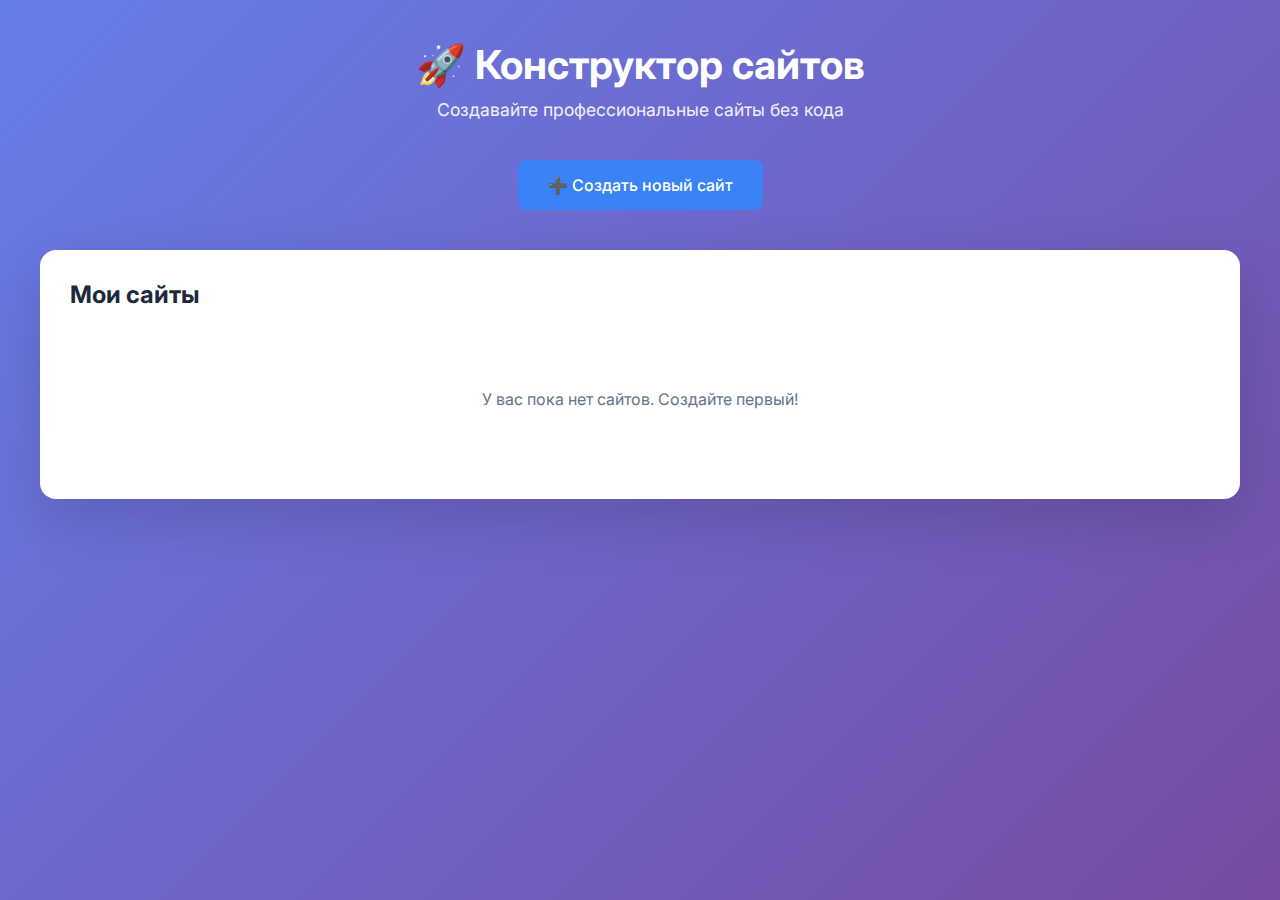
<file: index.html>
<!DOCTYPE html>
<html lang="ru">
<head>
    <meta charset="UTF-8">
    <meta name="viewport" content="width=device-width, initial-scale=1.0">
    <title>Конструктор сайтов</title>
    <link href="https://fonts.googleapis.com/css2?family=Inter:wght@400;500;600;700&display=swap" rel="stylesheet">
    <link rel="stylesheet" href="css/style.css">
</head>
<body>
    <div class="dashboard">
        <header class="dashboard-header">
            <h1>🚀 Конструктор сайтов</h1>
            <p>Создавайте профессиональные сайты без кода</p>
        </header>

        <main class="dashboard-main">
            <div class="actions">
                <a href="builder.html" class="btn btn-primary btn-large">
                    ➕ Создать новый сайт
                </a>
            </div>

            <section class="sites-list">
                <h2>Мои сайты</h2>
                <div class="sites-grid" id="sitesGrid">
                    <!-- Сайты загружаются из localStorage -->
                </div>
                <div class="empty-state" id="emptyState">
                    <p>У вас пока нет сайтов. Создайте первый!</p>
                </div>
            </section>
        </main>
    </div>

    <script src="js/storage.js"></script>
    <script>
        function loadSites() {
            const sites = SiteStorage.getAll();
            const grid = document.getElementById('sitesGrid');
            const empty = document.getElementById('emptyState');

            if (sites.length === 0) {
                grid.style.display = 'none';
                empty.style.display = 'block';
                return;
            }

            grid.style.display = 'grid';
            empty.style.display = 'none';

            grid.innerHTML = sites.map(site => `
                <div class="site-card" data-id="${site.id}">
                    <div class="site-preview">
                        <div class="preview-placeholder">🌐</div>
                    </div>
                    <div class="site-info">
                        <h3>${site.name}</h3>
                        <span class="site-date">${site.created ? site.created.slice(0, 10) : ''}</span>
                    </div>
                    <div class="site-actions">
                        <a href="builder.html?id=${site.id}" class="btn btn-small">✏️ Редактировать</a>
                        <button class="btn btn-small" onclick="previewSite('${site.id}')">👁️ Просмотр</button>
                        <button class="btn btn-small btn-success" onclick="exportSite('${site.id}')">📦 Скачать</button>
                        <button class="btn btn-small btn-danger" onclick="deleteSite('${site.id}')">🗑️ Удалить</button>
                    </div>
                </div>
            `).join('');
        }

        function deleteSite(id) {
            if (!confirm('Удалить этот сайт?')) return;
            SiteStorage.delete(id);
            loadSites();
        }

        function previewSite(id) {
            const site = SiteStorage.get(id);
            if (!site) return;

            const html = generateFullHTML(site);
            const blob = new Blob([html], { type: 'text/html' });
            const url = URL.createObjectURL(blob);
            window.open(url, '_blank');
        }

        function exportSite(id) {
            const site = SiteStorage.get(id);
            if (!site) return;

            // Генерируем файлы
            const htmlContent = generateFullHTML(site);
            const cssContent = generateCSS(site);
            const jsContent = generateJS();

            // Скачиваем как отдельные файлы
            downloadFile('index.html', htmlContent);
            setTimeout(() => downloadFile('style.css', cssContent), 100);
            setTimeout(() => downloadFile('script.js', jsContent), 200);

            alert('Файлы скачаны! Загрузите их на хостинг.');
        }

        function downloadFile(filename, content) {
            const blob = new Blob([content], { type: 'text/plain' });
            const url = URL.createObjectURL(blob);
            const a = document.createElement('a');
            a.href = url;
            a.download = filename;
            a.click();
            URL.revokeObjectURL(url);
        }

        function generateFullHTML(site) {
            const content = site.pages?.[0]?.content || '';
            return `<!DOCTYPE html>
<html lang="ru">
<head>
    <meta charset="UTF-8">
    <meta name="viewport" content="width=device-width, initial-scale=1.0">
    <title>${site.name || 'Мой сайт'}</title>
    <meta name="description" content="${site.settings?.description || ''}">
    <link rel="stylesheet" href="style.css">
    <link href="https://fonts.googleapis.com/css2?family=Inter:wght@400;500;600;700&display=swap" rel="stylesheet">
</head>
<body>
${content}
<script src="script.js"><\/script>
</body>
</html>`;
        }

        function generateCSS(site) {
            const primary = site.settings?.primaryColor || '#3b82f6';
            return `/* Сгенерировано конструктором сайтов */
* { margin: 0; padding: 0; box-sizing: border-box; }
body { font-family: 'Inter', -apple-system, sans-serif; line-height: 1.6; color: #333; }
.container { max-width: 1200px; margin: 0 auto; padding: 0 20px; }
.section { padding: 60px 0; }
.section-header { background: linear-gradient(135deg, ${primary} 0%, #1e40af 100%); color: white; padding: 100px 0; text-align: center; }
.section-features { background: #f8fafc; }
h1 { font-size: 3rem; font-weight: 700; margin-bottom: 1rem; }
h2 { font-size: 2rem; font-weight: 600; margin-bottom: 1rem; }
h3 { font-size: 1.5rem; font-weight: 600; margin-bottom: 0.5rem; }
p { margin-bottom: 1rem; }
.btn { display: inline-block; padding: 12px 24px; border-radius: 8px; text-decoration: none; font-weight: 500; transition: all 0.3s; cursor: pointer; border: none; }
.btn-primary { background: ${primary}; color: white; }
.btn-primary:hover { opacity: 0.9; transform: translateY(-2px); }
.navbar { display: flex; justify-content: space-between; align-items: center; padding: 20px 40px; background: white; box-shadow: 0 2px 10px rgba(0,0,0,0.1); position: sticky; top: 0; z-index: 100; }
.nav-links { display: flex; gap: 30px; list-style: none; }
.nav-links a { text-decoration: none; color: #333; font-weight: 500; }
.grid { display: grid; gap: 30px; }
.grid-3 { grid-template-columns: repeat(3, 1fr); }
.card { background: white; border-radius: 12px; padding: 30px; box-shadow: 0 4px 20px rgba(0,0,0,0.08); }
.footer { background: #1e293b; color: white; padding: 40px 0; text-align: center; }
input, textarea { width: 100%; padding: 12px; border: 1px solid #e2e8f0; border-radius: 8px; font-size: 1rem; margin-bottom: 15px; }
@media (max-width: 768px) { .grid-3 { grid-template-columns: 1fr; } h1 { font-size: 2rem; } .navbar { padding: 15px 20px; } }`;
        }

        function generateJS() {
            return `// Сгенерировано конструктором сайтов
document.addEventListener('DOMContentLoaded', function() {
    document.querySelectorAll('a[href^="#"]').forEach(anchor => {
        anchor.addEventListener('click', function(e) {
            e.preventDefault();
            const target = document.querySelector(this.getAttribute('href'));
            if (target) target.scrollIntoView({ behavior: 'smooth' });
        });
    });
});`;
        }

        loadSites();
    </script>
</body>
</html>
</file>
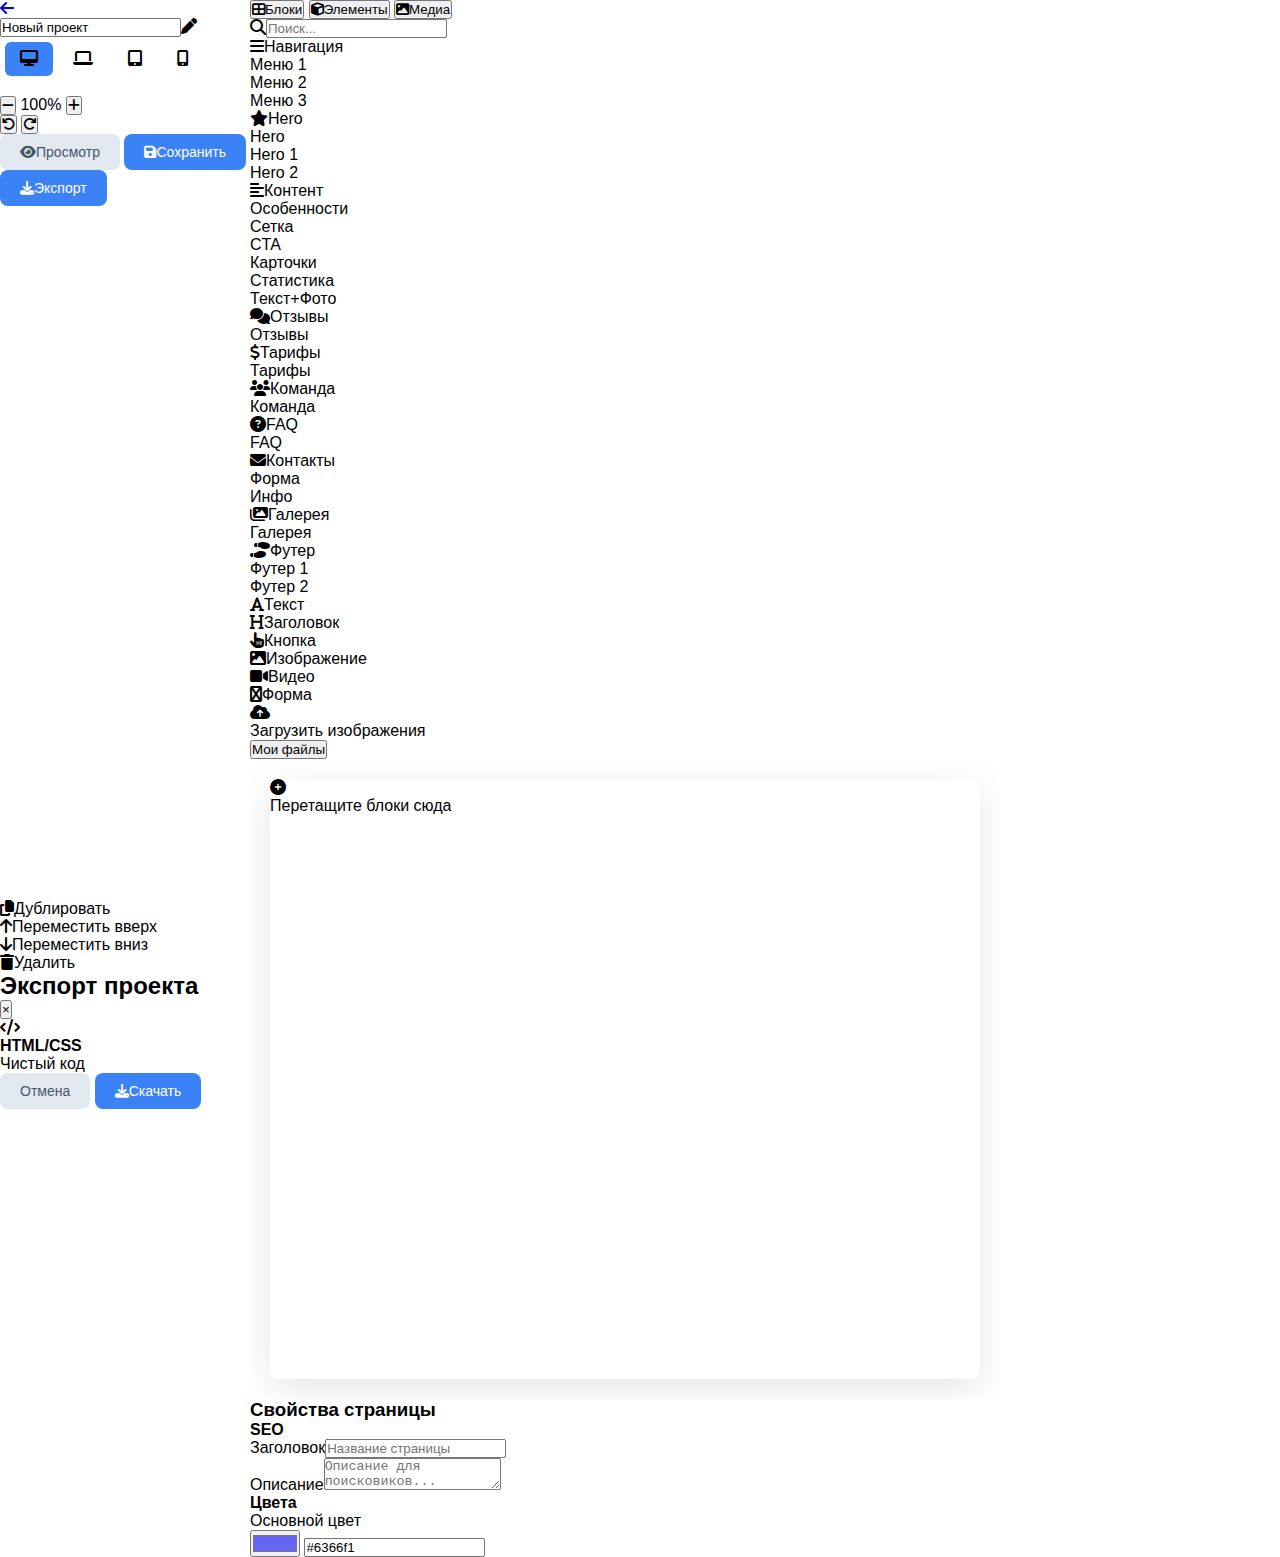
<file: builder.html>
<!DOCTYPE html>
<html lang="ru">
<head>
    <meta charset="UTF-8">
    <meta name="viewport" content="width=device-width, initial-scale=1.0">
    <title>SiteForge - Builder</title>
    <link rel="stylesheet" href="css/builder.css">
    <link rel="stylesheet" href="https://cdnjs.cloudflare.com/ajax/libs/font-awesome/6.4.0/css/all.min.css">
</head>
<body>
    <div class="builder-container">
        <div class="top-toolbar">
            <div class="toolbar-left">
                <a href="index.html" class="back-btn"><i class="fas fa-arrow-left"></i></a>
                <div class="project-name"><input type="text" id="projectName" value="Новый проект"><i class="fas fa-pen edit-icon"></i></div>
            </div>
            <div class="toolbar-center">
                <div class="device-switcher">
                    <button class="device-btn active" data-device="" title="Desktop"><i class="fas fa-desktop"></i></button>
                    <button class="device-btn" data-device="laptop" title="Laptop"><i class="fas fa-laptop"></i></button>
                    <button class="device-btn" data-device="tablet" title="Tablet"><i class="fas fa-tablet-alt"></i></button>
                    <button class="device-btn" data-device="mobile" title="Mobile"><i class="fas fa-mobile-alt"></i></button>
                </div>
                <div class="zoom-controls">
                    <button class="zoom-btn" id="zoomOut"><i class="fas fa-minus"></i></button>
                    <span class="zoom-level" id="zoomLevel">100%</span>
                    <button class="zoom-btn" id="zoomIn"><i class="fas fa-plus"></i></button>
                </div>
            </div>
            <div class="toolbar-right">
                <button class="toolbar-btn" onclick="undo()" title="Отменить"><i class="fas fa-undo"></i></button>
                <button class="toolbar-btn" onclick="redo()" title="Повторить"><i class="fas fa-redo"></i></button>
                <div class="toolbar-divider"></div>
                <button class="btn btn-secondary btn-sm" onclick="previewProject()"><i class="fas fa-eye"></i>Просмотр</button>
                <button class="btn btn-primary btn-sm" onclick="saveProject()"><i class="fas fa-save"></i>Сохранить</button>
                <button class="btn btn-primary btn-sm" onclick="showExportModal()"><i class="fas fa-download"></i>Экспорт</button>
            </div>
        </div>

        <div class="editor-main">
            <aside class="left-panel">
                <div class="panel-tabs">
                    <button class="panel-tab active" data-panel="blocks"><i class="fas fa-th-large"></i>Блоки</button>
                    <button class="panel-tab" data-panel="elements"><i class="fas fa-cube"></i>Элементы</button>
                    <button class="panel-tab" data-panel="media"><i class="fas fa-image"></i>Медиа</button>
                </div>

                <div id="blocks-panel" class="panel-content active">
                    <div class="panel-search"><i class="fas fa-search"></i><input type="text" id="blocksSearch" placeholder="Поиск..."></div>
                    <div class="blocks-categories">
                        <div class="category">
                            <div class="category-header"><i class="fas fa-bars"></i>Навигация</div>
                            <div class="blocks-grid">
                                <div class="block-item" data-type="navbar-1" draggable="true"><div class="block-preview navbar-preview"></div><span>Меню 1</span></div>
                                <div class="block-item" data-type="navbar-2" draggable="true"><div class="block-preview"></div><span>Меню 2</span></div>
                                <div class="block-item" data-type="navbar-3" draggable="true"><div class="block-preview"></div><span>Меню 3</span></div>
                            </div>
                        </div>
                        <div class="category">
                            <div class="category-header"><i class="fas fa-star"></i>Hero</div>
                            <div class="blocks-grid">
                                <div class="block-item" data-type="hero" draggable="true"><div class="block-preview hero-preview"></div><span>Hero</span></div>
                                <div class="block-item" data-type="hero-1" draggable="true"><div class="block-preview"></div><span>Hero 1</span></div>
                                <div class="block-item" data-type="hero-2" draggable="true"><div class="block-preview"></div><span>Hero 2</span></div>
                            </div>
                        </div>
                        <div class="category">
                            <div class="category-header"><i class="fas fa-align-left"></i>Контент</div>
                            <div class="blocks-grid">
                                <div class="block-item" data-type="features" draggable="true"><div class="block-preview"></div><span>Особенности</span></div>
                                <div class="block-item" data-type="features-grid" draggable="true"><div class="block-preview"></div><span>Сетка</span></div>
                                <div class="block-item" data-type="cta" draggable="true"><div class="block-preview"></div><span>CTA</span></div>
                                <div class="block-item" data-type="cards" draggable="true"><div class="block-preview"></div><span>Карточки</span></div>
                                <div class="block-item" data-type="stats" draggable="true"><div class="block-preview"></div><span>Статистика</span></div>
                                <div class="block-item" data-type="text-image" draggable="true"><div class="block-preview"></div><span>Текст+Фото</span></div>
                            </div>
                        </div>
                        <div class="category">
                            <div class="category-header"><i class="fas fa-comments"></i>Отзывы</div>
                            <div class="blocks-grid">
                                <div class="block-item" data-type="testimonials" draggable="true"><div class="block-preview"></div><span>Отзывы</span></div>
                            </div>
                        </div>
                        <div class="category">
                            <div class="category-header"><i class="fas fa-dollar-sign"></i>Тарифы</div>
                            <div class="blocks-grid">
                                <div class="block-item" data-type="pricing-1" draggable="true"><div class="block-preview"></div><span>Тарифы</span></div>
                            </div>
                        </div>
                        <div class="category">
                            <div class="category-header"><i class="fas fa-users"></i>Команда</div>
                            <div class="blocks-grid">
                                <div class="block-item" data-type="team" draggable="true"><div class="block-preview"></div><span>Команда</span></div>
                            </div>
                        </div>
                        <div class="category">
                            <div class="category-header"><i class="fas fa-question-circle"></i>FAQ</div>
                            <div class="blocks-grid">
                                <div class="block-item" data-type="faq" draggable="true"><div class="block-preview"></div><span>FAQ</span></div>
                            </div>
                        </div>
                        <div class="category">
                            <div class="category-header"><i class="fas fa-envelope"></i>Контакты</div>
                            <div class="blocks-grid">
                                <div class="block-item" data-type="contact-form" draggable="true"><div class="block-preview"></div><span>Форма</span></div>
                                <div class="block-item" data-type="contact-info" draggable="true"><div class="block-preview"></div><span>Инфо</span></div>
                            </div>
                        </div>
                        <div class="category">
                            <div class="category-header"><i class="fas fa-images"></i>Галерея</div>
                            <div class="blocks-grid">
                                <div class="block-item" data-type="gallery-grid" draggable="true"><div class="block-preview"></div><span>Галерея</span></div>
                            </div>
                        </div>
                        <div class="category">
                            <div class="category-header"><i class="fas fa-shoe-prints"></i>Футер</div>
                            <div class="blocks-grid">
                                <div class="block-item" data-type="footer-1" draggable="true"><div class="block-preview footer-1-preview"></div><span>Футер 1</span></div>
                                <div class="block-item" data-type="footer-2" draggable="true"><div class="block-preview"></div><span>Футер 2</span></div>
                            </div>
                        </div>
                    </div>
                </div>

                <div id="elements-panel" class="panel-content">
                    <div class="elements-list">
                        <div class="element-item" draggable="true" data-type="text"><i class="fas fa-font"></i><span>Текст</span></div>
                        <div class="element-item" draggable="true" data-type="heading"><i class="fas fa-heading"></i><span>Заголовок</span></div>
                        <div class="element-item" draggable="true" data-type="button"><i class="fas fa-hand-pointer"></i><span>Кнопка</span></div>
                        <div class="element-item" draggable="true" data-type="image"><i class="fas fa-image"></i><span>Изображение</span></div>
                        <div class="element-item" draggable="true" data-type="video"><i class="fas fa-video"></i><span>Видео</span></div>
                        <div class="element-item" draggable="true" data-type="form"><i class="fas fa-wpforms"></i><span>Форма</span></div>
                    </div>
                </div>

                <div id="media-panel" class="panel-content">
                    <div class="media-upload-area" onclick="document.getElementById('mediaUpload').click()">
                        <i class="fas fa-cloud-upload-alt"></i>
                        <p>Загрузить изображения</p>
                        <input type="file" id="mediaUpload" accept="image/*" multiple style="display:none" onchange="handleMediaUpload(event)">
                    </div>
                    <div class="media-tabs">
                        <button class="media-tab active">Мои файлы</button>
                    </div>
                    <div id="mediaGrid" class="media-grid"></div>
                </div>
            </aside>

            <div class="canvas-area">
                <div class="canvas-scroll">
                    <div class="canvas-wrapper">
                        <div id="canvas" class="canvas">
                            <div class="canvas-drop-zone">
                                <div class="drop-zone-content">
                                    <i class="fas fa-plus-circle"></i>
                                    <p>Перетащите блоки сюда</p>
                                </div>
                            </div>
                        </div>
                    </div>
                </div>
            </div>

            <aside class="right-panel">
                <div class="panel-header"><h3>Свойства страницы</h3></div>
                <div class="properties-content">
                    <div class="property-group">
                        <h4>SEO</h4>
                        <div class="property-item"><label>Заголовок</label><input type="text" class="prop-input" placeholder="Название страницы"></div>
                        <div class="property-item"><label>Описание</label><textarea class="prop-textarea" placeholder="Описание для поисковиков..."></textarea></div>
                    </div>
                    <div class="property-group">
                        <h4>Цвета</h4>
                        <div class="property-item"><label>Основной цвет</label>
                            <div class="color-picker-wrapper">
                                <input type="color" class="color-picker" value="#6366f1">
                                <input type="text" class="color-input" value="#6366f1">
                            </div>
                        </div>
                    </div>
                </div>
            </aside>
        </div>
    </div>

    <div id="contextMenu" class="context-menu">
        <div class="context-item" onclick="duplicateBlock(selectedBlock)"><i class="fas fa-copy"></i>Дублировать</div>
        <div class="context-item" onclick="moveBlockUp(selectedBlock)"><i class="fas fa-arrow-up"></i>Переместить вверх</div>
        <div class="context-item" onclick="moveBlockDown(selectedBlock)"><i class="fas fa-arrow-down"></i>Переместить вниз</div>
        <div class="context-divider"></div>
        <div class="context-item danger" onclick="deleteBlock(selectedBlock)"><i class="fas fa-trash"></i>Удалить</div>
    </div>

    <div id="exportModal" class="modal">
        <div class="modal-content modal-lg">
            <div class="modal-header"><h2>Экспорт проекта</h2><button class="modal-close" onclick="closeModal('exportModal')">×</button></div>
            <div class="modal-body">
                <div class="export-options">
                    <div class="export-option active">
                        <i class="fas fa-code"></i>
                        <h4>HTML/CSS</h4>
                        <p>Чистый код</p>
                    </div>
                </div>
            </div>
            <div class="modal-footer">
                <button class="btn btn-secondary" onclick="closeModal('exportModal')">Отмена</button>
                <button class="btn btn-primary" onclick="exportProject()"><i class="fas fa-download"></i>Скачать</button>
            </div>
        </div>
    </div>

    <script src="js/storage.js"></script>
    <script src="js/blocks.js"></script>
    <script src="js/builder.js"></script>
</body>
</html>
</file>
<file: css/style.css>
/* Главная страница - Dashboard */
* { margin: 0; padding: 0; box-sizing: border-box; }
body { font-family: 'Inter', -apple-system, sans-serif; background: linear-gradient(135deg, #667eea 0%, #764ba2 100%); min-height: 100vh; }
.dashboard { max-width: 1400px; margin: 0 auto; padding: 40px; }
.dashboard-header { text-align: center; color: white; margin-bottom: 40px; }
.dashboard-header h1 { font-size: 2.5rem; margin-bottom: 10px; }
.dashboard-header p { opacity: 0.9; font-size: 1.1rem; }
.actions { text-align: center; margin-bottom: 40px; }
.btn { display: inline-block; padding: 10px 20px; border-radius: 8px; text-decoration: none; font-weight: 500; cursor: pointer; border: none; font-size: 14px; transition: all 0.2s; }
.btn-primary { background: #3b82f6; color: white; }
.btn-primary:hover { background: #2563eb; }
.btn-success { background: #10b981; color: white; }
.btn-danger { background: #ef4444; color: white; }
.btn-small { padding: 6px 12px; font-size: 12px; }
.btn-large { padding: 15px 30px; font-size: 16px; }
.sites-list { background: white; border-radius: 16px; padding: 30px; box-shadow: 0 20px 60px rgba(0, 0, 0, 0.15); }
.sites-list h2 { margin-bottom: 20px; color: #1e293b; }
.sites-grid { display: grid; grid-template-columns: repeat(auto-fill, minmax(300px, 1fr)); gap: 20px; }
.site-card { border: 1px solid #e2e8f0; border-radius: 12px; overflow: hidden; transition: all 0.3s; }
.site-card:hover { box-shadow: 0 10px 30px rgba(0, 0, 0, 0.1); transform: translateY(-2px); }
.site-preview { height: 150px; background: linear-gradient(135deg, #f1f5f9 0%, #e2e8f0 100%); display: flex; align-items: center; justify-content: center; }
.preview-placeholder { font-size: 3rem; opacity: 0.5; }
.site-info { padding: 15px; border-bottom: 1px solid #e2e8f0; }
.site-info h3 { color: #1e293b; margin-bottom: 5px; }
.site-date { font-size: 12px; color: #64748b; }
.site-actions { padding: 15px; display: flex; flex-wrap: wrap; gap: 8px; }
.empty-state { text-align: center; padding: 60px; color: #64748b; }
</file>
<file: css/builder.css>
/* Редактор сайта */
* { margin: 0; padding: 0; box-sizing: border-box; }
body { font-family: 'Inter', -apple-system, sans-serif; overflow: hidden; }
.builder-container { display: grid; grid-template-columns: 250px 1fr 280px; height: 100vh; }
.toolbar { background: #1e293b; color: white; overflow-y: auto; }
.toolbar-header { padding: 20px; border-bottom: 1px solid #334155; }
.back-link { color: #94a3b8; text-decoration: none; font-size: 14px; display: block; margin-bottom: 10px; }
.back-link:hover { color: white; }
.toolbar-header h2 { font-size: 18px; }
.components-list { padding: 15px; }
.component-group { margin-bottom: 20px; }
.component-group h3 { font-size: 12px; text-transform: uppercase; color: #64748b; margin-bottom: 10px; letter-spacing: 0.5px; }
.component { background: #334155; padding: 12px 15px; border-radius: 8px; margin-bottom: 8px; cursor: grab; transition: all 0.2s; font-size: 14px; }
.component:hover { background: #475569; transform: translateX(5px); }
.component:active { cursor: grabbing; }
.editor-area { background: #f1f5f9; display: flex; flex-direction: column; }
.editor-toolbar { background: white; padding: 15px 20px; display: flex; justify-content: space-between; align-items: center; border-bottom: 1px solid #e2e8f0; box-shadow: 0 2px 10px rgba(0, 0, 0, 0.05); }
.site-name-input input { border: none; font-size: 18px; font-weight: 600; padding: 8px; border-radius: 6px; background: #f1f5f9; width: 250px; }
.site-name-input input:focus { outline: none; background: #e2e8f0; }
.editor-actions { display: flex; gap: 10px; }
.btn { display: inline-block; padding: 10px 20px; border-radius: 8px; text-decoration: none; font-weight: 500; cursor: pointer; border: none; font-size: 14px; transition: all 0.2s; }
.btn-primary { background: #3b82f6; color: white; }
.btn-primary:hover { background: #2563eb; }
.btn-secondary { background: #e2e8f0; color: #475569; }
.btn-secondary:hover { background: #cbd5e1; }
.btn-success { background: #10b981; color: white; }
.btn-success:hover { background: #059669; }
.canvas-wrapper { flex: 1; padding: 20px; overflow: auto; display: flex; flex-direction: column; align-items: center; }
.device-switcher { margin-bottom: 15px; display: flex; gap: 5px; background: white; padding: 5px; border-radius: 8px; }
.device-btn { padding: 8px 15px; border: none; background: transparent; border-radius: 6px; cursor: pointer; font-size: 16px; }
.device-btn.active { background: #3b82f6; }
.canvas { background: white; width: 100%; max-width: 1200px; min-height: 600px; border-radius: 8px; box-shadow: 0 10px 40px rgba(0, 0, 0, 0.1); overflow: hidden; transition: max-width 0.3s; }
.canvas.tablet { max-width: 768px; }
.canvas.mobile { max-width: 375px; }
.drop-zone { min-height: 200px; border: 2px dashed #cbd5e1; border-radius: 8px; margin: 20px; display: flex; align-items: center; justify-content: center; color: #94a3b8; transition: all 0.3s; }
.drop-zone.drag-over { border-color: #3b82f6; background: #eff6ff; color: #3b82f6; }
.properties-panel { background: white; border-left: 1px solid #e2e8f0; overflow-y: auto; padding: 20px; }
.properties-panel h2 { font-size: 16px; margin-bottom: 20px; color: #1e293b; }
.hint { color: #94a3b8; font-size: 14px; text-align: center; padding: 20px; }
.settings-section { border-top: 1px solid #e2e8f0; padding-top: 20px; }
.settings-section h3 { font-size: 14px; margin-bottom: 15px; color: #475569; }
.settings-section label { display: block; font-size: 12px; color: #64748b; margin-bottom: 5px; margin-top: 15px; }
.settings-section input[type="color"] { width: 100%; height: 40px; border: none; border-radius: 8px; cursor: pointer; }
.settings-section textarea { width: 100%; border: 1px solid #e2e8f0; border-radius: 8px; padding: 10px; font-size: 14px; resize: vertical; }
.canvas-element { position: relative; cursor: pointer; transition: outline 0.2s; }
.canvas-element:hover { outline: 2px solid #3b82f6; }
.canvas-element.selected { outline: 2px solid #3b82f6; }
.element-controls { position: absolute; top: -30px; right: 0; display: none; gap: 5px; }
.canvas-element:hover .element-controls, .canvas-element.selected .element-controls { display: flex; }
.element-btn { width: 24px; height: 24px; border: none; border-radius: 4px; cursor: pointer; font-size: 12px; background: #1e293b; color: white; }
.element-btn:hover { background: #334155; }
.el-navbar { display: flex; justify-content: space-between; align-items: center; padding: 20px 40px; background: white; box-shadow: 0 2px 10px rgba(0,0,0,0.1); }
.el-header { background: linear-gradient(135deg, #3b82f6 0%, #1e40af 100%); color: white; padding: 100px 40px; text-align: center; }
.el-section { padding: 60px 40px; }
.el-footer { background: #1e293b; color: white; padding: 40px; text-align: center; }
.el-text { padding: 20px 40px; }
.el-heading { padding: 20px 40px; }
.el-button { padding: 20px 40px; }
.el-features, .el-cards, .el-pricing, .el-testimonials { padding: 60px 40px; background: #f8fafc; }
.el-contact, .el-faq { padding: 60px 40px; }
.el-gallery { padding: 60px 40px; }
.el-image, .el-video { padding: 20px 40px; }
</file>
